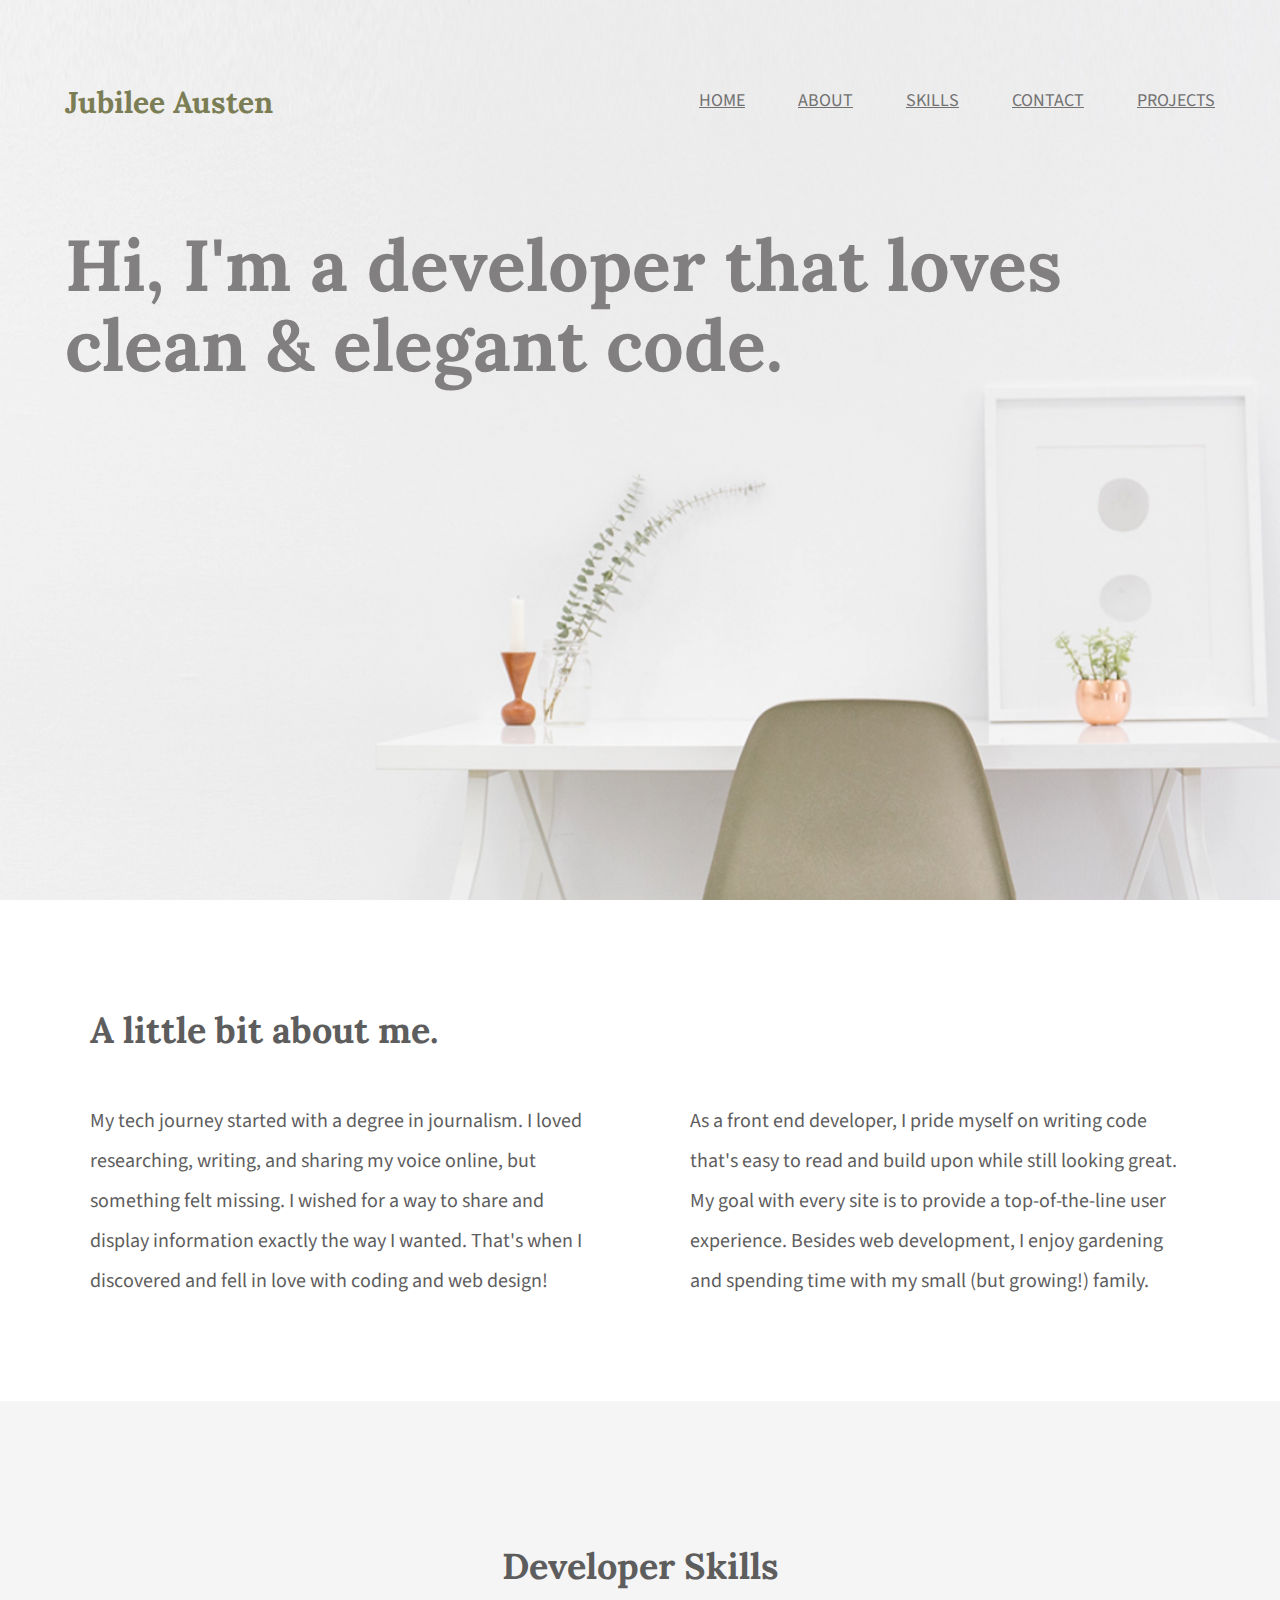
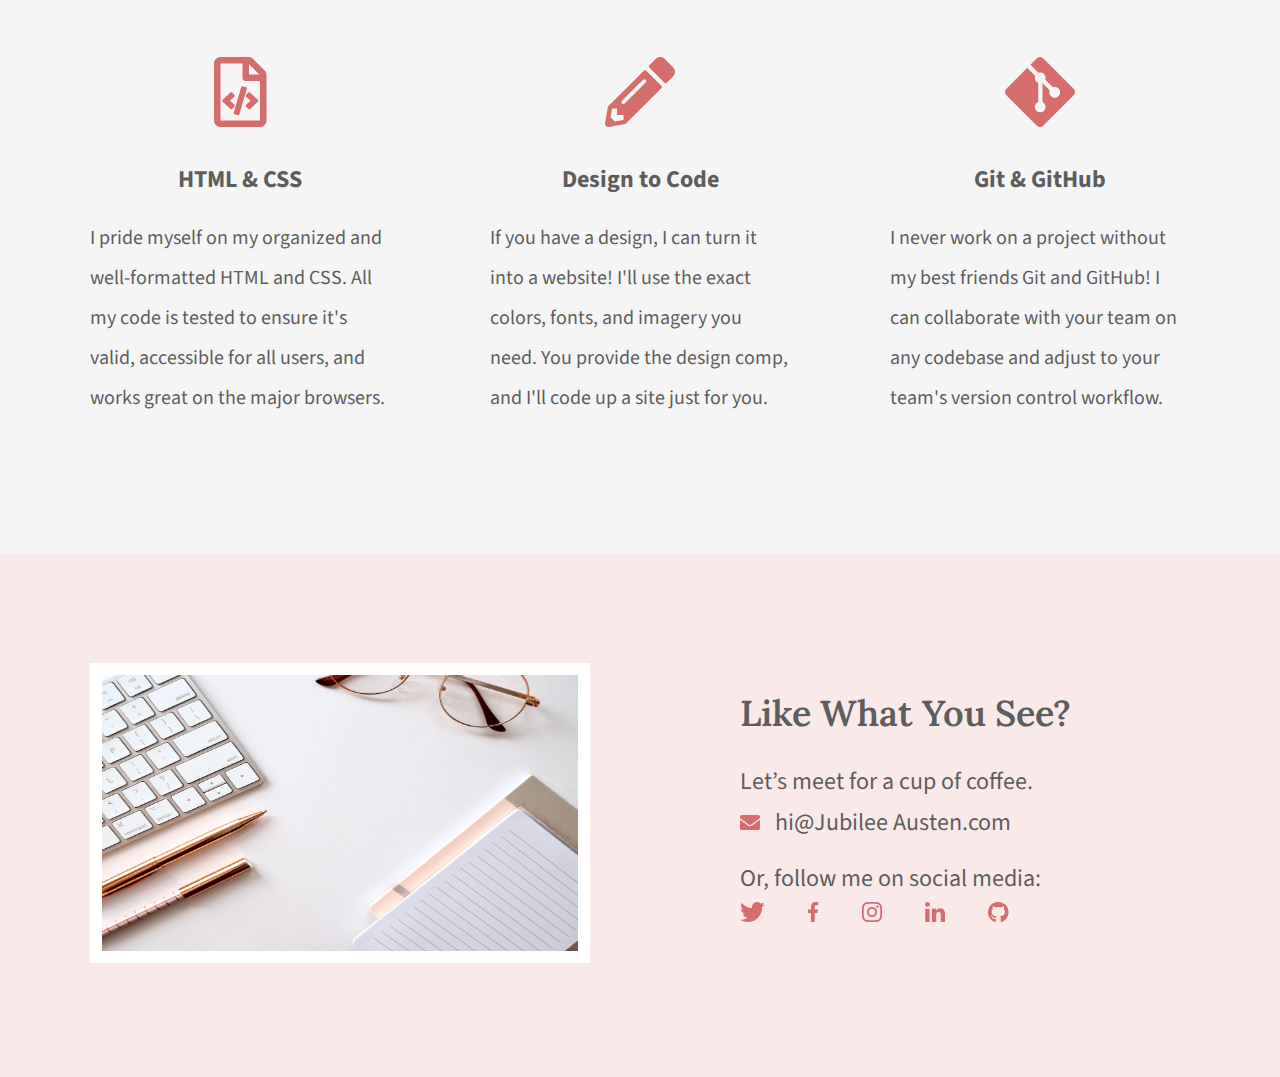
<file: index.html>
<!DOCTYPE html>
<html lang="en">

<head>
    <meta charset="UTF-8">
    <title>Jubilee Austen | Portfolio</title>
    <link rel="stylesheet" href="css\normalize.css">
    <link rel="stylesheet" href="css\main.css">
    <link rel="preconnect" href="https://fonts.googleapis.com">
    <link rel="preconnect" href="https://fonts.gstatic.com" crossorigin>
    <link
        href="https://fonts.googleapis.com/css2?family=Lora:wght@400;600;700&family=Source+Sans+Pro:wght@400;700&display=swap"
        rel="stylesheet">
</head>

<body>
    <header class="homepage-hero">
        <div class="content-wrapper">
            <h1>Jubilee Austen</h1>
            <nav>
                <ul>
                    <li><a href="#">home</a></li>
                    <li><a href="#about">About</a></li>
                    <li><a href="#skills">Skills</a></li>
                    <li><a href="#contact">Contact</a></li>
                    <li><a href="projects/index.html">projects</a></li>
                </ul>
            </nav>
            <h2>Hi, I'm a developer that loves clean & elegant code.</h2>
        </div>
    </header>

    <main>
        <section id="about">
            <div class="content-wrapper">
                <h2>A little bit about me.</h2>
                <p>My tech journey started with a degree in journalism. I loved researching,
                    writing, and sharing my voice online, but something felt missing. I wished
                    for a way to share and display information exactly the way I wanted. That's
                    when I discovered and fell in love with coding and web design!</p>
                <p>As a front end developer, I pride myself on writing code that's easy to read
                    and build upon while still looking great. My goal with every site is to provide
                    a top-of-the-line user experience. Besides web development, I enjoy
                    gardening and spending time with my small (but growing!) family.
                </p>
            </div>
        </section>

        <section id="skills">
            <div class="content-wrapper">
                <h2>Developer Skills</h2>

                <div class="skill-list">
                    <img src="img\html-icon.png" alt="Html icon">
                    <h3>HTML & CSS</h3>
                    <p>I pride myself on my organized and well-formatted HTML and CSS. All my
                        code is tested to ensure it's valid, accessible for all users, and works great
                        on the major browsers.</p>
                </div>

                <div class="skill-list">
                    <img src="img\pencil-icon.png" alt="Pencil icon">
                    <h3>Design to Code</h3>
                    <p>If you have a design, I can turn it into a website! I'll use the exact colors,
                        fonts, and imagery you need. You provide the design comp, and I'll code up
                        a site just for you.</p>
                </div>

                <div class="skill-list">
                    <img src="img\git-icon.png" alt="GitHub icon">
                    <h3>Git & GitHub</h3>
                    <p>I never work on a project without my best friends Git and GitHub! I can
                        collaborate with your team on any codebase and adjust to your team's
                        version control workflow.</p>
                </div>
            </div>
        </section>
    </main>

    <footer id="contact">
        <div class="content-wrapper">
            <div class="contact-image">
                <img src="img\jess-bailey-q10VITrVYUM-unsplash.jpg"
                    alt="office desk with keyboard, glasses, pens and notepads" id="contact-img">
            </div>

            <div class="contact-info">
                <h2>Like What You See?</h2>
                <h3 id="email-header">Let’s meet for a cup of coffee.</h3>
                <a href="mailto:hi@JubileeAusten.com" id="email-link"><img src="img\envelope.png" alt="envelope icon"
                        id="envelope-icon"> hi@Jubilee
                    Austen.com </a>
                <h3 id="socialmedia-header">Or, follow me on social media:</h3>
                <ul>
                    <li><a href="https://twitter.com/" target="_blank"><img src="img\twitter.png"
                                alt="twitter icon"></a></li>
                    <li><a href="https://facebook.com/" target="_blank"><img src="img\facebook.png"
                                alt="facebook icon"></a></li>
                    <li><a href="https://instagram.com/" target="_blank"><img src="img\instagram.png"
                                alt="instagram icon"></a></li>
                    <li><a href="https://linkedin.com/" target="_blank"><img src="img\linkedin.png"
                                alt="linkedin icon"></a></li>
                    <li><a href="https://github.com/" target="_blank"><img src="img\github.png" alt="github icon"></a>
                    </li>
                </ul>
            </div>


        </div>
    </footer>
</body>

</html>
</file>
